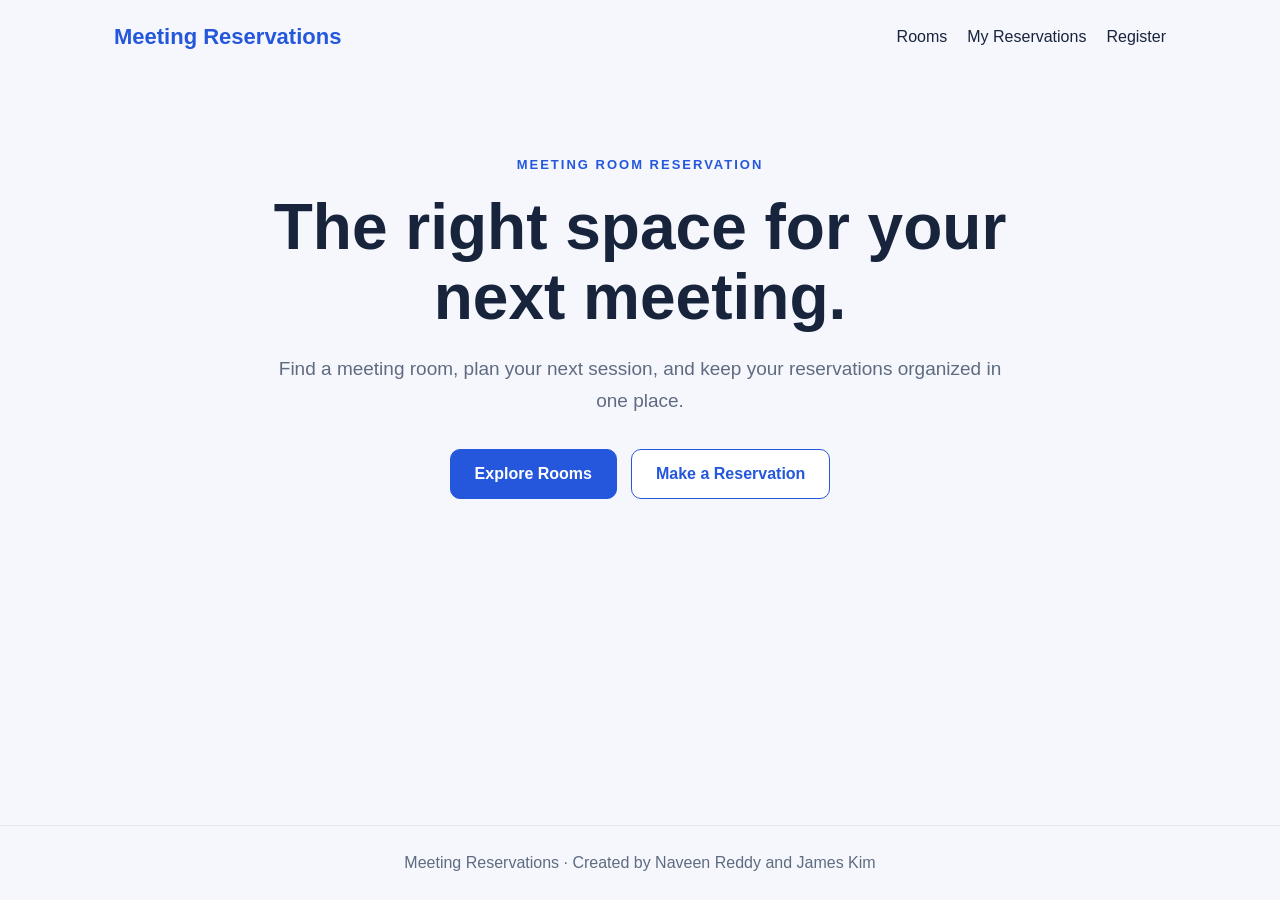
<file: landing.html>
<!DOCTYPE html>
<html lang="en">
<head>
  <meta charset="UTF-8">
  <meta name="viewport" content="width=device-width, initial-scale=1.0">
  <title>Meeting Reservations</title>

  <style>
    * {
      box-sizing: border-box;
    }

    body {
      margin: 0;
      font-family: Arial, sans-serif;
      color: #17243c;
      background: #f5f7fc;
      min-height: 100vh;
      display: flex;
      flex-direction: column;
    }

    header {
      width: 100%;
      max-width: 1100px;
      margin: 0 auto;
      padding: 24px;
      display: flex;
      justify-content: space-between;
      align-items: center;
      gap: 20px;
    }

    .logo {
      font-size: 22px;
      font-weight: bold;
      color: #2457db;
      text-decoration: none;
    }

    nav {
      display: flex;
      gap: 20px;
      flex-wrap: wrap;
    }

    nav a {
      color: #17243c;
      text-decoration: none;
    }

    nav a:hover {
      color: #2457db;
    }

    main {
      width: 100%;
      max-width: 1100px;
      margin: 0 auto;
      padding: 70px 24px;
    }

    .hero {
      max-width: 740px;
      margin: auto;
      text-align: center;
    }

    .label {
      color: #2457db;
      font-weight: bold;
      letter-spacing: 2px;
      font-size: 13px;
    }

    h1 {
      font-size: clamp(36px, 6vw, 64px);
      line-height: 1.1;
      margin: 20px 0;
    }

    .intro {
      color: #5f6b80;
      font-size: 19px;
      line-height: 1.7;
    }

    .buttons {
      margin-top: 32px;
      display: flex;
      justify-content: center;
      flex-wrap: wrap;
      gap: 14px;
    }

    .button {
      display: inline-block;
      padding: 15px 24px;
      border: 1px solid #2457db;
      border-radius: 10px;
      background: #2457db;
      color: white;
      text-decoration: none;
      font-weight: bold;
    }

    .button.secondary {
      background: white;
      color: #2457db;
    }

    .button:hover {
      box-shadow: 0 6px 18px #2457db25;
    }

    footer {
      margin-top: auto;
      text-align: center;
      padding: 28px;
      color: #5f6b80;
      border-top: 1px solid #e3e8f2;
    }

    @media (max-width: 650px) {
      header {
        flex-direction: column;
      }

      main {
        padding-top: 40px;
      }
    }
  </style>
</head>

<body>
  <header>
    <a class="logo" href="landing.html">Meeting Reservations</a>

    <nav aria-label="Main navigation">
      <a href="rooms.html">Rooms</a>
      <a href="my-reservations.html">My Reservations</a>
      <a href="register.html">Register</a>
    </nav>
  </header>

  <main>
    <section class="hero">
      <p class="label">MEETING ROOM RESERVATION</p>

      <h1>The right space for your next meeting.</h1>

      <p class="intro">
        Find a meeting room, plan your next session, and keep
        your reservations organized in one place.
      </p>

      <div class="buttons">
        <a class="button" href="rooms.html">Explore Rooms</a>

        <a class="button secondary" href="reservations.html">
          Make a Reservation
        </a>
      </div>
    </section>
  </main>

  <footer>
    Meeting Reservations · Created by Naveen Reddy and James Kim
  </footer>
</body>
</html>
</file>
